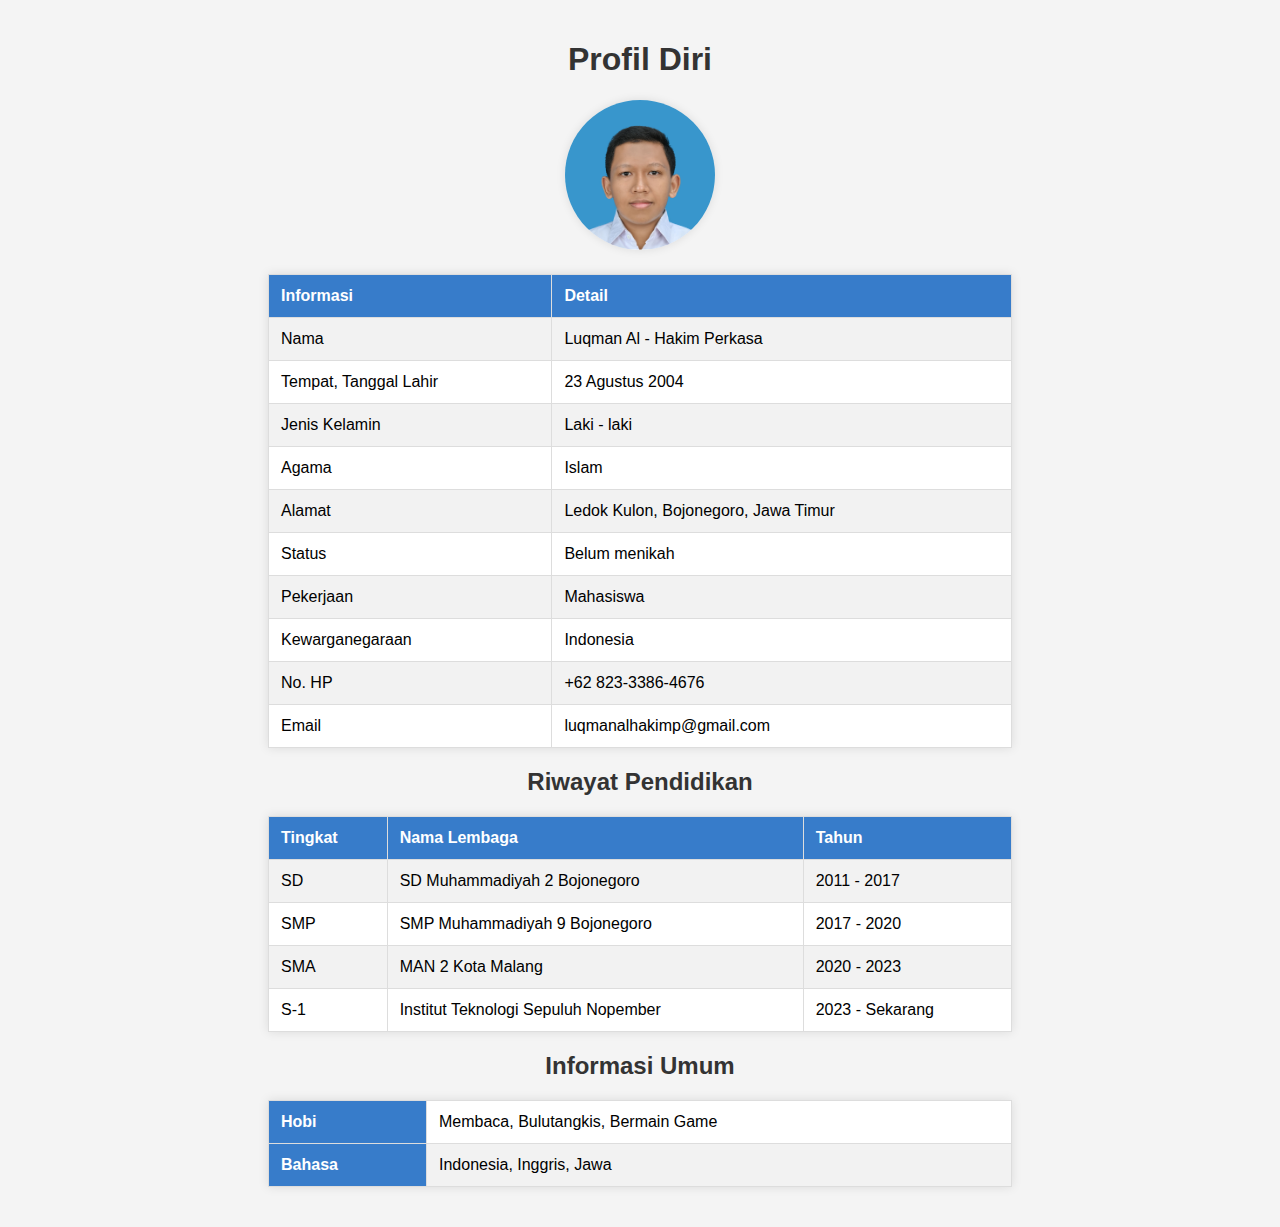
<file: CV/index.html>
<!DOCTYPE html>
<html lang="en">
<head>
    <meta charset="UTF-8">
    <meta name="viewport" content="width=device-width, initial-scale=1.0">
    <title>Biodata</title>
    <link rel="stylesheet" href="style.css">
</head>
<body>
    <h1>Profil Diri</h1>
    <div class="photo-section">
        <img src="photo.jpg" alt="Profile Photo" class="profile-photo">
    </div>
    <table class="tabel-biodata">
        <tr>
            <th>Informasi</th>
            <th>Detail</th>
        </tr>
        <tr>
            <td>Nama</td>
            <td>Luqman Al - Hakim Perkasa</td>
        </tr>
        <tr>
            <td>Tempat, Tanggal Lahir</td>
            <td>23 Agustus 2004</td>
        </tr>
        <tr>
            <td>Jenis Kelamin</td>
            <td>Laki - laki</td>
        </tr>
        <tr>
            <td>Agama</td>
            <td>Islam</td>
        </tr>
        <tr>
            <td>Alamat</td>
            <td>Ledok Kulon, Bojonegoro, Jawa Timur</td>
        </tr>
        <tr>
            <td>Status</td>
            <td>Belum menikah</td>
        </tr>
        <tr>
            <td>Pekerjaan</td>
            <td>Mahasiswa</td>
        </tr>
        <tr>
            <td>Kewarganegaraan</td>
            <td>Indonesia</td>
        </tr>
        <tr>
            <td>No. HP</td>
            <td>+62 823-3386-4676</td>
        </tr>
        <tr>
            <td>Email</td>
            <td>luqmanalhakimp@gmail.com</td>
        </tr>
    </table>

    <h2>Riwayat Pendidikan</h2>
    <table class="tabel-pendidikan">
        <tr>
            <th>Tingkat</th>
            <th>Nama Lembaga</th>
            <th>Tahun</th>
        </tr>
        <tr>
            <td>SD</td>
            <td>SD Muhammadiyah 2 Bojonegoro</td>
            <td>2011 - 2017</td>
        </tr>
        <tr>
            <td>SMP</td>
            <td>SMP Muhammadiyah 9 Bojonegoro</td>
            <td>2017 - 2020</td>
        </tr>
        <tr>
            <td>SMA</td>
            <td>MAN 2 Kota Malang</td>
            <td>2020 - 2023</td>
        </tr>
        <tr>
            <td>S-1</td>
            <td>Institut Teknologi Sepuluh Nopember</td>
            <td>2023 - Sekarang</td>
        </tr>
    </table>

    <h2>Informasi Umum</h2>
    <table class="tabel-informasi">
        <tr>
            <th>Hobi</th>
            <td>Membaca, Bulutangkis, Bermain Game</td>
        </tr>
        <tr>
            <th>Bahasa</th>
            <td>Indonesia, Inggris, Jawa</td>
        </tr>
    </table>
</body>
</html>
</file>
<file: CV/style.css>
body {
    font-family: Arial, sans-serif;
    background-color: #f4f4f4;
    margin: 0;
    padding: 20px;
}

h1, h2 {
    text-align: center;
    color: #333;
}

.photo-section {
    text-align: center;
    margin-bottom: 20px;
}

.profile-photo {
    width: 150px;
    height: 150px;
    border-radius: 50%;
    object-fit: cover;
    box-shadow: 0 0 10px rgba(0, 0, 0, 0.1);
}

.tabel-biodata, .tabel-pendidikan, .tabel-informasi {
    width: 60%;
    margin: 20px auto;
    border-collapse: collapse;
    background-color: white;
    box-shadow: 0 0 10px rgba(0, 0, 0, 0.1);
}

.tabel-biodata th, .tabel-pendidikan th, .tabel-informasi th,
.tabel-biodata td, .tabel-pendidikan td, .tabel-informasi td {
    border: 1px solid #ddd;
    padding: 12px;
    text-align: left;
}

.tabel-biodata th, .tabel-pendidikan th, .tabel-informasi th {
    background-color: #377cca;
    color: white;
}

.tabel-biodata tr:nth-child(even), .tabel-pendidikan tr:nth-child(even), 
.tabel-informasi tr:nth-child(even) {
    background-color: #f2f2f2;
}

.tabel-biodata tr:hover, .tabel-pendidikan tr:hover, 
.tabel-informasi tr:hover {
    background-color: #ddd;
}
</file>
